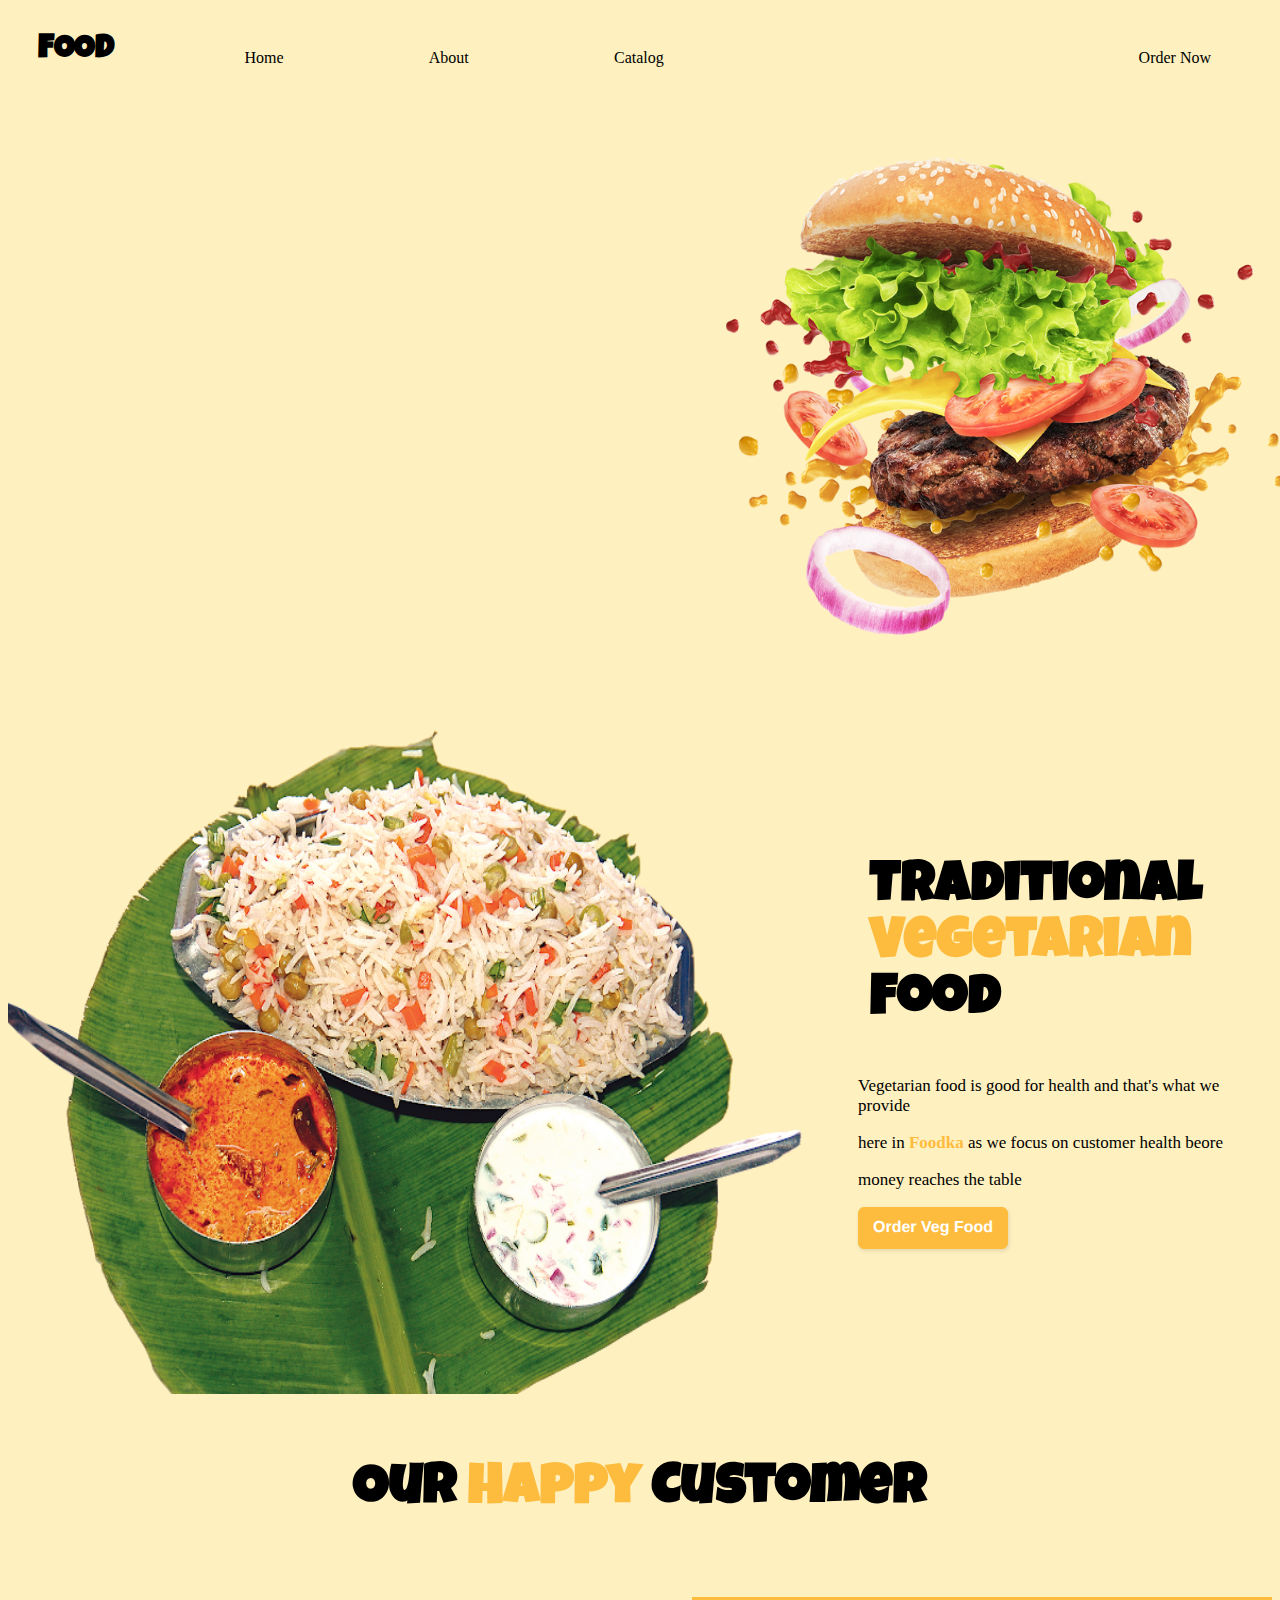
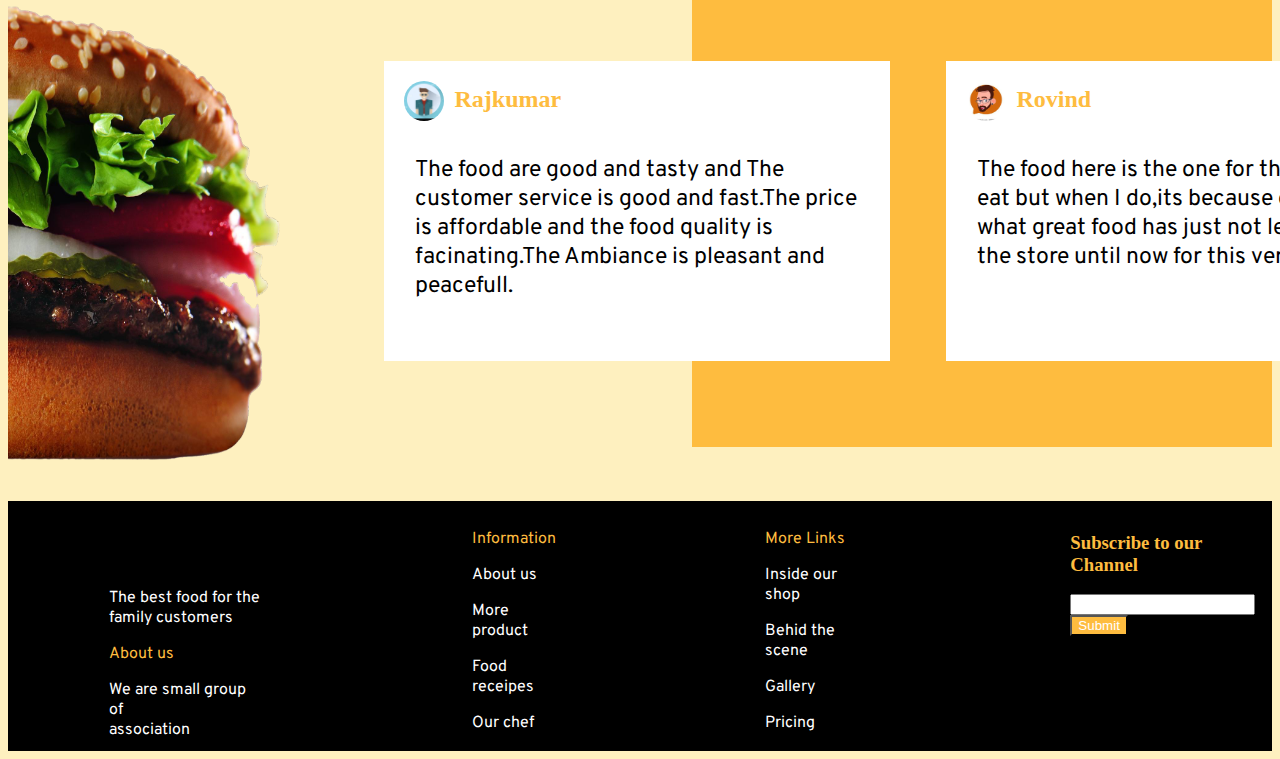
<file: website_with_js/index.html>
<!DOCTYPE html>
<html lang="en">
<head>
    <meta charset="UTF-8">
    <meta http-equiv="X-UA-Compatible" content="IE=edge">
    <meta name="viewport" content="width=device-width, initial-scale=1.0">
    <link rel="preconnect" href="https://fonts.googleapis.com">
<link rel="preconnect" href="https://fonts.gstatic.com" crossorigin>
<link href="https://fonts.googleapis.com/css2?family=Inconsolata&display=swap" rel="stylesheet">
<link rel="preconnect" href="https://fonts.googleapis.com">
<link rel="preconnect" href="https://fonts.gstatic.com" crossorigin>
<link href="https://fonts.googleapis.com/css2?family=Luckiest+Guy&display=swap" rel="stylesheet">
<link rel="preconnect" href="https://fonts.googleapis.com">
<link rel="preconnect" href="https://fonts.gstatic.com" crossorigin>
<link href="https://fonts.googleapis.com/css2?family=Bebas+Neue&family=Bitter:wght@400;500;600&family=Overpass:wght@100&display=swap" rel="stylesheet">
    <title>FoodKa</title> 
    <link rel="stylesheet" href="index.css">
</head>
<body>
    <nav>
        <ul>
            <li><h1 style="font-size: 35px; float: left; font-family: 'Luckiest Guy', cursive;">FOOD<span style="color: #FEBC3F;">KA<span></h1></li>
            <li><a href="#">Home</a></li>
            <li><a href="#">About</a></li>
            <li><a href="#">Catalog</a></li>
            <li style="float:right"><a class="active" href="order.html">Order Now</a></li>
          </ul>
        </nav>
        <div class="c1">
            <div class="c11">
                   <h1 style="font-family: 'Luckiest Guy', cursive; font-size: 60px;"><span> Quality </span> <span> <strong style="color: #FEBC3F;">Food</strong></span><br><span>Deliveries! </span></h1>
                   <span><p style="font-family: 'Abril Fatface', cursive; font-size:  17px;">Quality food and fastest delivery,Non veg foods like chickken</p> </span>
                   <span><p style="font-family: 'Abril Fatface', cursive; font-size:  17px;"><strong style="color: #FEBC3F;">burger,pizza,Biriyani</strong>,parotta and more delicious foods at affordable </p></span> 
                   <span><p style="font-family: 'Abril Fatface', cursive; font-size:  17px;">price. The foods will delivered quickly and safely!!</p></span>
                   <span><a href="order.html"><button class="btn" >Get Started</button></a></span>
            </div>
            <div class="c22">
                  <img style="position: absolute; margin-left: 2%; margin-top: 2%;" src="burger12.png" alt="" width="590px" height="500px">
            </div>
        </div>
        <div class="c2" id="container2">
            <div class="c21">
        <img src="veg.png" alt="" height="680px" width="850px">
    </div>
    <div class="c23">
   <h1 style="font-family: 'Luckiest Guy', cursive; font-size: 60px;">Traditional <br> <strong style="color: #FEBC3F;">Vegetarian </strong>Food</h1>
   <p style="font-family: 'Abril Fatface', cursive; font-size:  17px;">Vegetarian food is good for health and that's what we provide</p> 
   <p style="font-family: 'Abril Fatface', cursive; font-size:  17px;">here in <strong style="color: #FEBC3F;">Foodka</strong> as we focus on customer health beore</p>
   <p style="font-family: 'Abril Fatface', cursive; font-size:  17px;">money reaches the table</p>
   <button class="btn">Order Veg Food</button>
    </div>
    </div>
        <h1 style="font-family: 'Luckiest Guy', cursive; font-size: 60px; text-align: center; margin-top: 5%;" >Our <strong style="color: #FEBC3F;"> Happy</strong> Customer</h1>   
        <div class="c3"> 
    <div class="c31">
        <img src="b.png" alt="" width="280px" height="500px">
    </div>
    <div class="c32">
        <div class="card">
            <div class="customer">
            <img src="p1.jpg" alt="" width="40px" height="40px">
            <h2 style="margin-top: 5%; margin-left: 2%; color: #FEBC3F;">Rajkumar</h2>
        </div>
        <div class="para">
            <p>The food are good and tasty and The customer service is good and fast.The price is affordable and the food quality is facinating.The Ambiance is pleasant and peacefull.</p>
        </div>
        
          </div>
        <div class="card">
            <div class="customer">
           <img src="p2.jpeg" alt="" width="40px" height="40px"> 
           <h2 style="margin-top: 5%; margin-left: 2%; color: #FEBC3F;">Rovind</h2>
        </div>
        <div class="para">
           <p>The food here is the one  for the human to eat but when I do,its because of food.Wow what great food has just not let me leave the store until now for this very minute!</p>
        </div>
          </div>
    </div>
    <div class="c33">
       
    </div>
</div>
<footer>
    <div class="f">
    <div class="f1">
    <div><h1 style="font-size: 35px;"> <span style="color: #FEBC3F;"> FOOD</span><span style="color: white;">KA<span></h1></div>
        <p style="color: white;">The best food for the <br>family customers</p>
        <p style="color: #FEBC3F;">About us</p>
        <p style="color: white;">We are small group of <br>association</p>
    </div>
    <div class="f2">
        <p style="color: #FEBC3F;">Information</p>
        <p style="color: white;">About us</p>
        <p style="color: white;">More product</p>
        <p style="color: white;">Food receipes</p>
        <p style="color: white;">Our chef</p>
    </div>
    <div class="f3">
        <p style="color: #FEBC3F;">More Links</p>
        <p style="color: white;">Inside our shop</p>
        <p style="color: white;">Behid the scene</p>
        <p style="color: white;">Gallery</p>
        <p style="color: white;">Pricing</p>
    </div>
    <div class="f4">
        <h3 style="color: #FEBC3F;">Subscribe to our <br>Channel</h3>
        <input type="text"> <button class="bt">Submit</button>
    </div>
</div>
</footer>
</body>
</html>
</file>
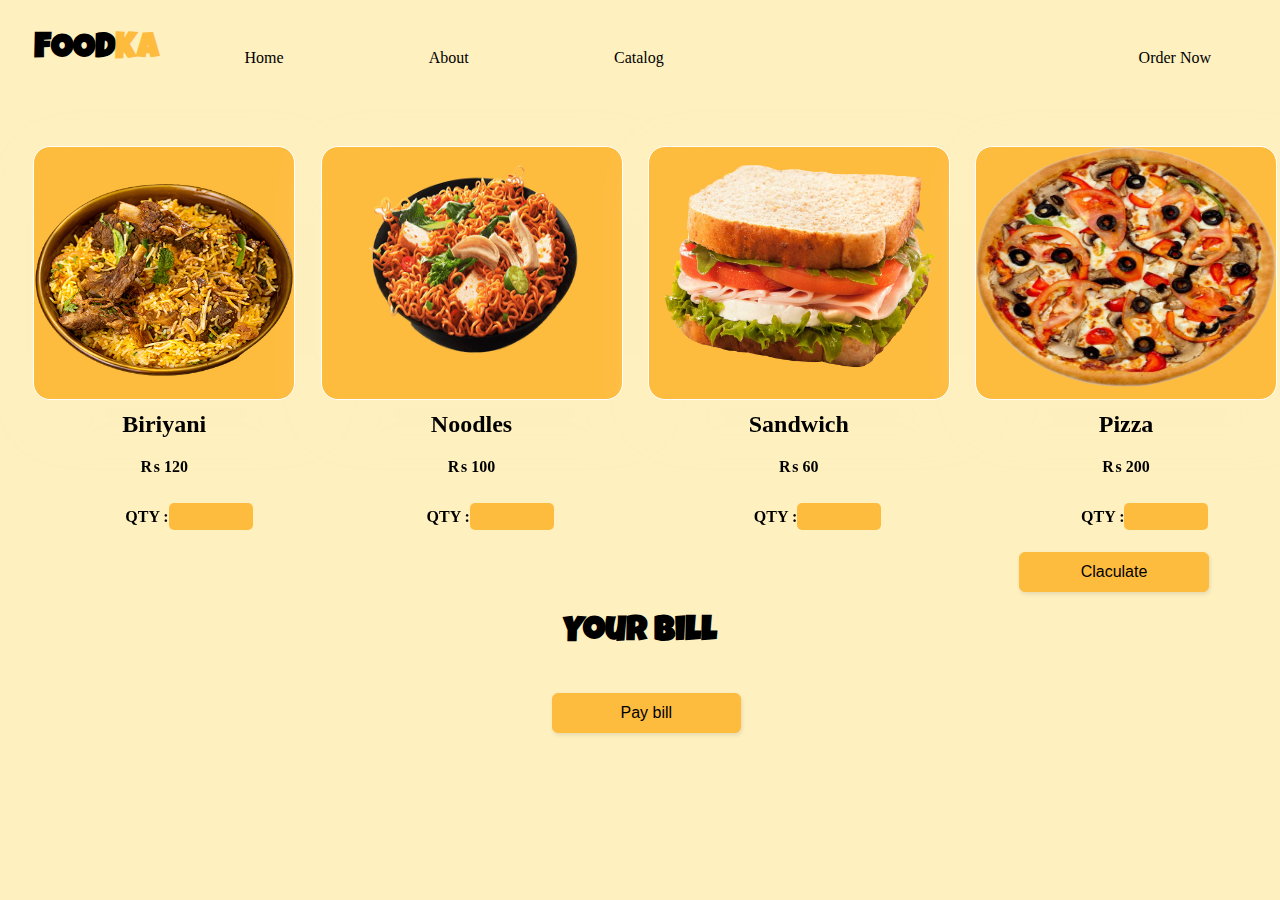
<file: website_with_js/order.html>
<!DOCTYPE html>
<html lang="en">
<head>
    <meta charset="UTF-8">
    <meta http-equiv="X-UA-Compatible" content="IE=edge">
    <meta name="viewport" content="width=device-width, initial-scale=1.0">
    <title>Document</title>
    <link rel="stylesheet" href="order.css">
    <script src="order.js"></script>
    <link rel="preconnect" href="https://fonts.gstatic.com" crossorigin>
<link href="https://fonts.googleapis.com/css2?family=Inconsolata&display=swap" rel="stylesheet">
<link rel="preconnect" href="https://fonts.googleapis.com">
<link rel="preconnect" href="https://fonts.gstatic.com" crossorigin>
<link href="https://fonts.googleapis.com/css2?family=Luckiest+Guy&display=swap" rel="stylesheet">
<link rel="preconnect" href="https://fonts.googleapis.com">
<link rel="preconnect" href="https://fonts.gstatic.com" crossorigin>
<link href="https://fonts.googleapis.com/css2?family=Bebas+Neue&family=Bitter:wght@400;500;600&family=Overpass:wght@100&display=swap" rel="stylesheet">
</head>
<body>
  <nav>
    <ul>
        <li><h1 style="font-size: 35px; float: left; font-family: 'Luckiest Guy', cursive;">FOOD<span style="color: #FEBC3F;">KA<span></h1></li>
        <li><a href="index.html">Home</a></li>
        <li><a href="#">About</a></li>
        <li><a href="#">Catalog</a></li>
        <li style="float:right"><a class="active" href="order.html">Order Now</a></li>
      </ul>
    </nav>
    
<div class="c1">
  <div class="card">
    <img src="biriyani1.png" alt="" width="260px" height="240px">
    <div class="container">
      <h2><b>Biriyani</b></h2> 
    </div>
      <p> &#8360; 120</p>
    <div class="qty"><p>QTY :</p><input type="number" name="" class="num"></div>
  </div>
  <div class="card">
    <img src="noodles.png" alt="" width="300px" height="240px">
    <div class="container">
      <h2><b>Noodles</b></h2> 
    </div>
      <p> &#8360; 100</p>
     <div class="qty"><p>QTY :</p><input type="number" name="" class="num"></div>
   
  </div>
  <div class="card">
    <img src="sand.png" alt=""  width="300px" height="240px">
    <div class="container">
      <h2><b>Sandwich</b></h2> 
    </div>
      <p> &#8360; 60</p>
       <div class="qty"><p>QTY :</p><input type="number" name="" class="num"></div>
   
  </div>
  <div class="card">
    <img src="pizzza.png" alt="" width="300px" height="240px">
    <div class="container">
      <h2><b>Pizza</b></h2> 
    </div>
      <p> &#8360; 200</p>
     <div class="qty"><p>QTY :</p><input type="number" name="" class="num"></div>
  </div>
  </div>
 <button class="btn" onclick="calculate()">Claculate </button>

 <h1 style="font-size: 35px; font-family: 'Luckiest Guy', cursive; color: #000000;"> Your Bill</h1>
 <div class="h">
 <h2 id="biriyani"> </h2>
 <h2 id="Noodles"></h2>
 <h2 id="Sandwich"> </h2>
 <h2 id="pizza"> </h2>
</div>
 <h1 id="total" style="margin-left: 35%;"></h1>
 <button onclick="paybill()" class="pbtn">Pay bill</button>
</body>
</html>
</file>
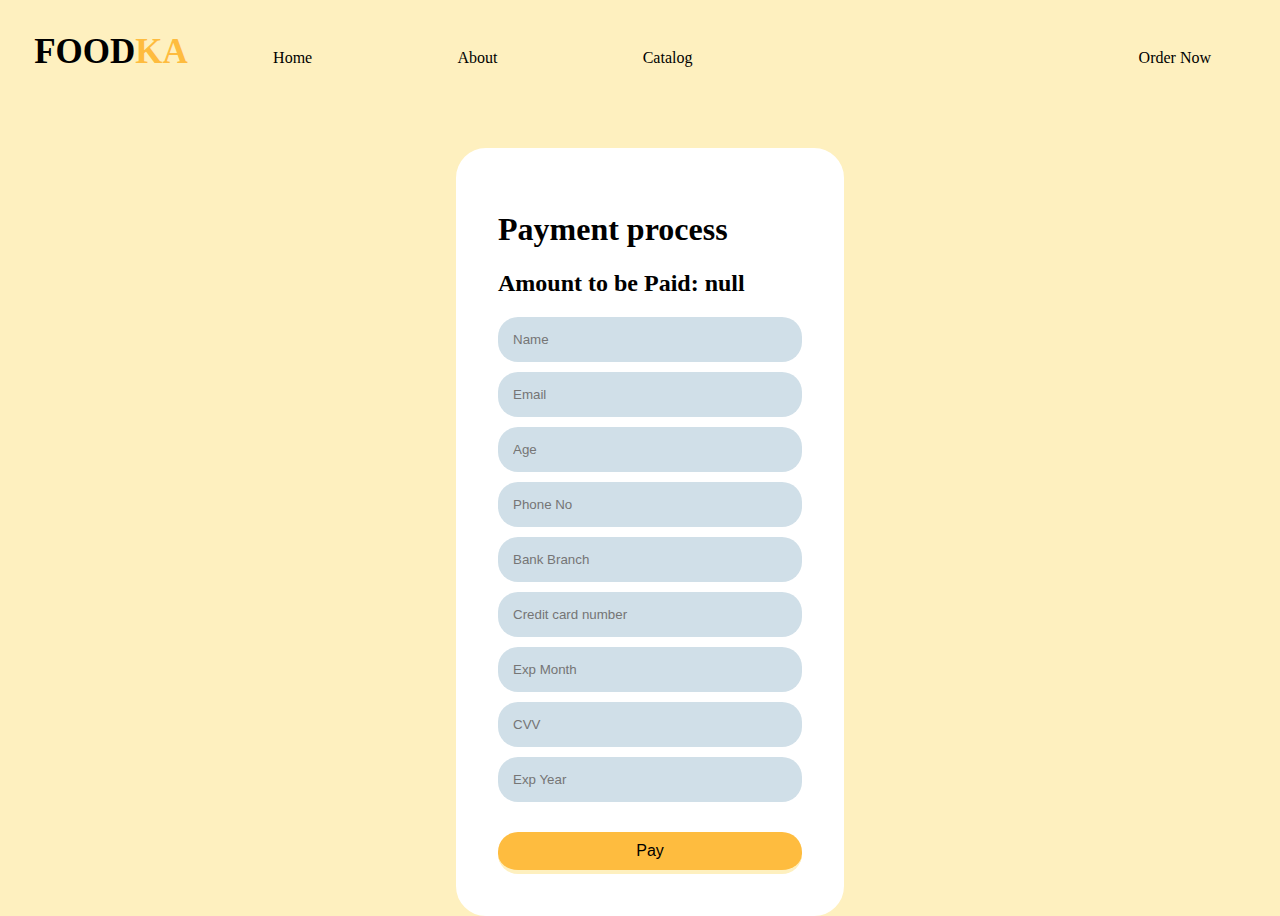
<file: website_with_js/payment.html>
<!DOCTYPE html>
<html lang="en">
<head>
    <meta charset="UTF-8">
    <meta http-equiv="X-UA-Compatible" content="IE=edge">
    <meta name="viewport" content="width=device-width, initial-scale=1.0">
    <title>Document</title>
    <link rel="stylesheet" href="payment.css">
</head>
<body>
  <nav>
    <ul>
        <li><h1 style="font-size: 35px; float: left; font-family: 'Luckiest Guy', cursive;">FOOD<span style="color: #FEBC3F;">KA<span></h1></li>
        <li><a href="index.html">Home</a></li>
        <li><a href="#">About</a></li>
        <li><a href="#">Catalog</a></li>
        <li style="float:right"><a class="active" href="order.html">Order Now</a></li>
      </ul>
    </nav>
    <div id="hide">
    <form class="decor" onsubmit="return false">
        <div class="form-inner">
          <h1>Payment process</h1>
          <h2 id="rate"></h2>
          <input type="text" placeholder="Name" id="n">
          <input type="email" placeholder="Email" id="email">
          <input type="text" placeholder="Age" id="age">
          <input type="tel" placeholder="Phone No" id="ph">
          <input type="text" placeholder="Bank Branch" id="bankbranch">
          <input type="password" placeholder="Credit card number" id="cardno">
          <input type="text" placeholder="Exp Month" id="emnt">
          <input type="password" placeholder="CVV" id="cvv">
          <input type="text" placeholder="Exp Year" id="expyear">
          <button onclick="pay()">Pay</button>        
        </div>
      </form>
    </div>
      <h1 id="Success" style="text-align: center;"></h1>
      <h1 id="Success1" style="text-align: center;"></h1>
      <script>
        const targetDiv = document.getElementById("hide");
        let b = JSON.parse(localStorage.getItem('bill'));
      document.getElementById("rate").innerHTML = "Amount to be Paid: "+b;
     // window.localStorage.removeItem('rate');

     function pay(){
      var name = document.getElementById ('n').value;
      var email = document.getElementById ('email').value;
      var age = document.getElementById ('age').value;
      var ph = document.getElementById ('ph').value;
      var bnkbranch = document.getElementById ('bankbranch').value;
      var cardno = document.getElementById ('cardno').value;
      var emnt = document.getElementById ('emnt').value;
      var cvv = document.getElementById ('cvv').value;
      var expyear = document.getElementById ('expyear').value;
      var carddetails=[];
      carddetails.push(name);
      carddetails.push(email);
      carddetails.push(age);
      carddetails.push(ph);
      carddetails.push(bnkbranch);
      carddetails.push(cardno);
      carddetails.push(emnt);
      carddetails.push(cvv);
      carddetails.push(expyear);
      var f=0;
      for(var i=0;i<9;i++){
       if(carddetails[i]==0){
       f=1;
        window.alert("Some data are not filled");
        return false;
       }
      }
       if(age<18){
        f=1;
        window.alert("Applicable for above 18");
       }
       if(cvv<3){
        f=1;
        window.alert("Incorrect Cvv");
       }
       var validRegex = /^[a-zA-Z0-9.!#$%&'*+/=?^_`{|}~-]+@[a-zA-Z0-9-]+(?:\.[a-zA-Z0-9-]+)*$/;
        if (!(email.match(validRegex))) {
          f=1;
        alert("Invalid email address!");
        }       
       var phoneno = /^\d{10}$/;
       if(!(ph.match(phoneno))){
        f=1;
        alert("Incorrect Ph No");
        }
        if(f==0){
          localStorage.setItem("Card", JSON.stringify(carddetails));
          const c= JSON.parse(localStorage.getItem('Card'));
          if (targetDiv.style.display !== "none") {
        targetDiv.style.display = "none";
         } else {
        targetDiv.style.display = "block";
         }
          document.getElementById("Success1").innerHTML = "Amount: "+b+" Received";
          document.getElementById("Success").innerHTML = "Payment Successful "+c[0];
        }
     }
      </script>
</body>
</html>
</file>
<file: website_with_js/index.css>
body{
    background-color: #FEF0BF;
}
html {
  scroll-behavior: smooth;
}
.h1{
font-family: 'Inconsolata', monospace;
}
ul {
    list-style-type: none;
    margin: 0;
    padding: 1px;
    overflow: hidden;
  }
  
  li {
    margin-left: 2%;
    float: left;
  }

  li a {
    display: block;
    color: black;
    text-align: center;
    padding: 40px 60px;
    text-decoration: none;
  }
  li a:hover {
    background-color: #FEBC3F;
  }
  .c1{
    margin-top: 1%;
    display: flex;
  }
  .c11{
    width: 45%;
    margin-left: 8%;
    margin-top: 4%;
 
  }
  .c22{
    margin-left: 1%;
  }

.btn {
  background:  #FEBC3F;
  border: 1px solid #FEBC3F;
  border-radius: 6px;
  box-shadow: rgba(0, 0, 0, 0.1) 1px 2px 4px;
  box-sizing: border-box;
  color: #FFFFFF;
  cursor: pointer;
  display: inline-block;
  font-family: nunito,roboto,proxima-nova,"proxima nova",sans-serif;
  font-size: 16px;
  font-weight: 800;
  line-height: 16px;
  min-height: 40px;
  outline: 0;
  padding: 12px 14px;
  text-align: center;
  text-rendering: geometricprecision;
  text-transform: none;
  user-select: none;
  -webkit-user-select: none;
  touch-action: manipulation;
  vertical-align: middle;
}

.btn:hover,
.btn-24:active {
  background-color: initial;
  background-position: 0 0;
  color: #FEBC3F;
}
.bt{
  background-color: #FEBC3F;
  color: white;
}
.btn-24:active {
  opacity: .5;
}
.c2{
  margin-top: 15%;
  display: flex;
}
.c23{
  margin-top: 8%;
}
.c3{
  display: flex;
  margin-top: 6%;
}
.card {
  margin-left: 5%;
  background-color: white;
  width: 562px;
  height: 300px;
  transition: 0.3s;
}
p{
  font-family: 'Bebas Neue', cursive;
  font-family: 'Bitter', serif;
  font-family: 'Overpass', sans-serif;
}
.card:hover {
  box-shadow: 0 8px 16px 0 rgba(0,0,0,0.2);
}
.c32{
  margin-left: 25%;
  margin-top: 5%;
  position: absolute;
  display: flex;
}
.c33{
  margin-left: 32%;
  width: 50%;
  height: 450px;
  background-color: #FEBC3F;
}
.card img{
  margin-top: 4%;
  margin-left: 4%;
  border-radius: 30px;
}
.para{
  margin-left: 6%;
  margin-right: 6%;
  font-size: 23px;
}
.customer{
  display: flex;
}
footer{
  background-color: black;
  height: 250px;
}
.f{
  margin-left: 8%;
  display: flex;
}
.f2{
  margin-left: 18%;
  margin-top: 1%;
}
.f3{
  margin-left: 18%;
  margin-top: 1%;
}
.f4{
  margin-left: 18%;
  margin-top: 1%;
}
@import url("https://fonts.googleapis.com/css?family=Montserrat&display=swap");



h1 {
  transform: scale(0.94);
  animation: scale 3s forwards cubic-bezier(0.5, 1, 0.89, 1);
}
@keyframes scale {
  100% {
    transform: scale(1);
  }
}

span {
  opacity: 0;
  filter: blur(4px);
}

span:nth-child(1) {
  animation: fade-in 0.8s 0.1s forwards cubic-bezier(0.11, 0, 0.5, 0);
}

span:nth-child(2) {
  animation: fade-in 0.8s 0.2s forwards cubic-bezier(0.11, 0, 0.5, 0);
}

span:nth-child(3) {
  animation: fade-in 0.8s 0.3s forwards cubic-bezier(0.11, 0, 0.5, 0);
}
span:nth-child(4) {
  animation: fade-in 0.8s 0.3s forwards cubic-bezier(0.11, 0, 0.5, 0);
}
span:nth-child(5) {
  animation: fade-in 0.8s 0.3s forwards cubic-bezier(0.11, 0, 0.5, 0);
}
span:nth-child(6) {
  animation: fade-in 0.8s 0.3s forwards cubic-bezier(0.11, 0, 0.5, 0);
}
span:nth-child(7) {
  animation: fade-in 0.8s 0.1s forwards cubic-bezier(0.11, 0, 0.5, 0);
}
@keyframes fade-in {
  100% {
    opacity: 1;
    filter: blur(0);
  }
}
</file>
<file: website_with_js/order.css>
body{
    background-color:  #FEF0BF;
}

.h1{
    font-family: 'Inconsolata', monospace;
    }
    ul {
        list-style-type: none;
        margin: 0;
        padding: 1px;
        overflow: hidden;
      }
      
      li {
        margin-left: 2%;
        float: left;
      }
    
      li a {
        display: block;
        color: black;
        text-align: center;
        padding: 40px 60px;
        text-decoration: none;
      }
      li a:hover {
        background-color: #FEBC3F;
      }
    form {
    position: absolute;
    top: 20px;
    width: 30%;
    margin-top: 10%;
    margin-left: 35%;
    border-radius: 30px;
    background: #FEBC3F;
    }
    .form-left-decoration {
    bottom: 60px;
    left: -30px;
    }
    .form-inner {
    padding: 40px;
    }
    .form-inner input,
    .form-inner textarea {
    display: block;
    width: 90%;
    padding: 15px;
    margin-bottom: 10px;
    border: none;
    border-radius: 20px;
    background: #d0dfe8;
    }
    .form-inner textarea {
    resize: none;
    }
    button {
    width: 100%;
    padding: 10px;
    margin-top: 20px;
    border-radius: 20px;
    border: none;
    border-bottom: 4px solid#017d96;
    background: #017d96; 
    font-size: 16px;
    font-weight: 400;
    color: #fff;
    }

    .card {
      margin-left: 2%;
      box-sizing: border-box;
      width: 340px;
      height: 254px;
      background: #FEBC3F;
      border: 1px solid white;
      box-shadow: 12px 17px 51px #FEF0BF;
      backdrop-filter: blur(6px);
      border-radius: 17px;
      text-align: center;
      cursor: pointer;
      transition: all 0.5s;
      align-items: center;
      justify-content: center;
      user-select: none;
      font-weight: bolder;
    }
    
    .card:hover {
      border: 1px solid black;
      transform: scale(1.01);
    }
    
    .card:active {
      transform: scale(0.95) rotateZ(1.7deg);
    }
    .c1{
      margin-top: 3%;
      display: flex;
    }
    .qty{
      margin-top: 10px;
      margin-left: 35%;
      /* width: 95%; */
      display: flex;
     
      align-items: center;
  }
  .qty input{
      width: 80px;
      height: 25px;
      border-radius: 5px;
      border: none;
      color: rgb(0, 0, 0);
      background-color: #FEBC3F;
  }
  .btn {
    margin-top: 12%;
    margin-left: 80%;
  background:  #FEBC3F;
  width: 15%;
  border: 1px solid #FEBC3F;
  border-radius: 6px;
  box-shadow: rgba(0, 0, 0, 0.1) 1px 2px 4px;
  box-sizing: border-box;
  color: #000000;
  cursor: pointer; 
}
.pbtn{
  background:  #FEBC3F;
  width: 15%;
  border: 1px solid #FEBC3F;
  border-radius: 6px;
  box-shadow: rgba(0, 0, 0, 0.1) 1px 2px 4px;
  box-sizing: border-box;
  color: #000000;
  margin-left:43%;
  cursor: pointer; 
}
h1{
  text-align: center;
}
.h h2{
  margin-left: 38%;
}
</file>
<file: website_with_js/payment.css>
body{
    background-color:  #FEF0BF;
}
.h1{
    font-family: 'Inconsolata', monospace;
    }
    ul {
        list-style-type: none;
        margin: 0;
        padding: 1px;
        overflow: hidden;
      }
      
      li {
        margin-left: 2%;
        float: left;
      }
    
      li a {
        display: block;
        color: black;
        text-align: center;
        padding: 40px 60px;
        text-decoration: none;
      }
      li a:hover {
        background-color: #FEBC3F;
      }
form {
    position: absolute;
    top: 20px;
    width: 30%;
    margin-top: 10%;
    margin-left: 35%;
    border-radius: 30px ;
    border: 2px solid rgb(255, 255, 255);
    background: #ffffff;
    }
    .form-inner {
    padding: 40px;
    }
    .form-inner input,
    .form-inner textarea {
    display: block;
    width: 90%;
    padding: 15px;
    margin-bottom: 10px;
    border: none;
    border-radius: 20px;
    background: #d0dfe8;
    }
    .form-inner textarea {
    resize: none;
    }
    button {
    width: 100%;
    padding: 10px;
    margin-top: 20px;
    border-radius: 20px;
    border: none;
    border-bottom: 4px solid #FEF0BF;
    background: #FEBC3F; 
    font-size: 16px;
    font-weight: 400;
    color: #000000;
    }
</file>
